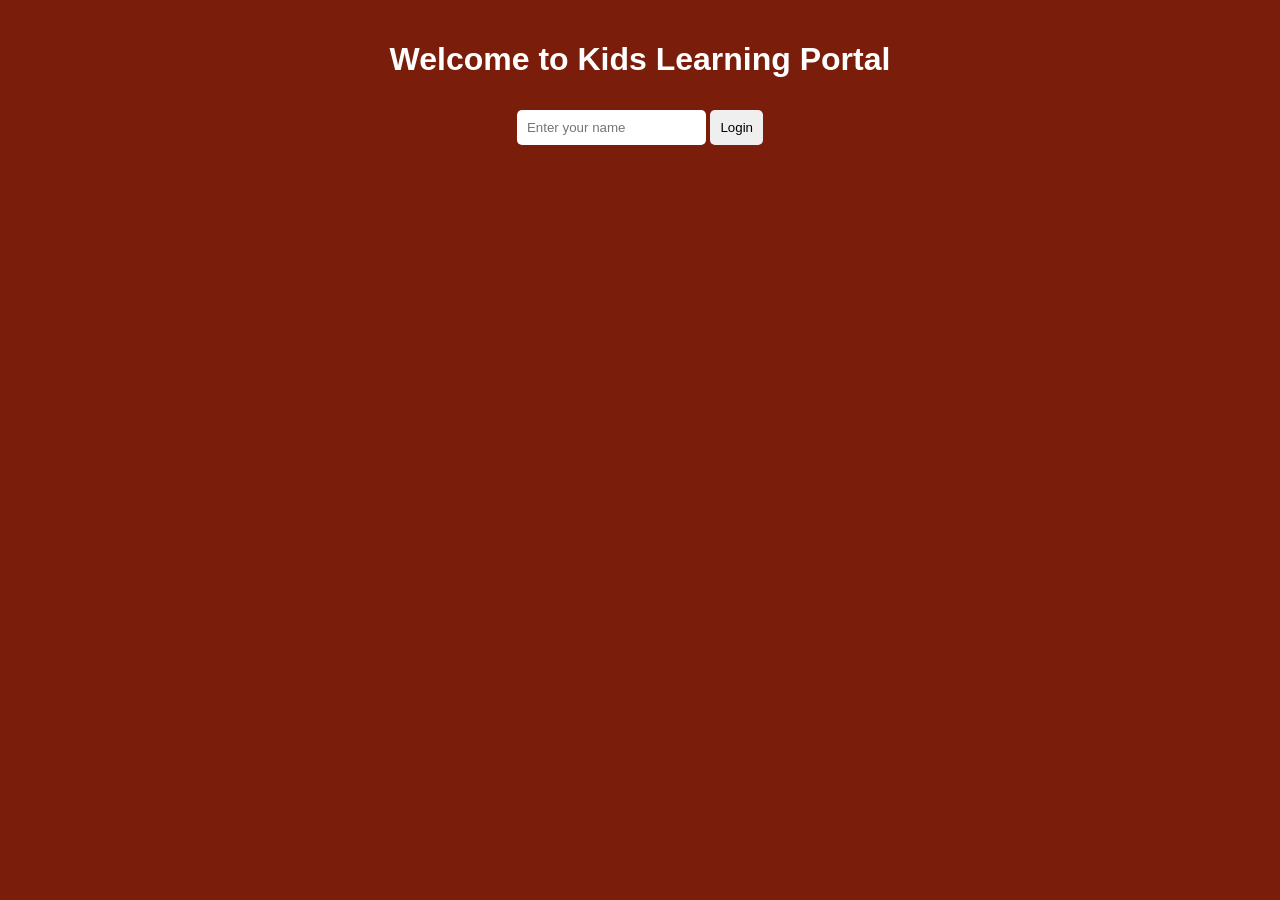
<file: index.html>
<!DOCTYPE html>
<!-- Standard HTML5 doctype declaration -->
<html lang="en">
<head>
    <!-- Define character encoding -->
    <meta charset="UTF-8">
    <!-- Ensure proper scaling on mobile devices -->
    <meta name="viewport" content="width=device-width, initial-scale=1.0">
    <!-- Page title shown on browser tab -->
    <title>Kids Learning Portal</title>
    <!-- Import 'Poppins' font for consistent, polished typography -->
    <link href="https://fonts.googleapis.com/css2?family=Poppins:wght@500&display=swap" rel="stylesheet">
    <!-- Link external stylesheet for layout, spacing, and visual consistency -->
    <link rel="stylesheet" href="style.css">
</head>
<body style="background-color: #7a1d0a"> <!-- Set a warm background color to engage young learners -->
       
<div class="header">
    <!-- Welcome to Learning Portal – Display a friendly, static heading at the top -->
    <h1>Welcome to Kids Learning Portal</h1>
    <!-- Create Your Profile – Form to collect the student’s name for their profile -->
    <form id="loginForm">
        <!-- Create Your Profile – Input field for student to enter their name -->
        <input type="text" id="name" placeholder="Enter your name">
        <!-- Create Your Profile – Submit button to save the name and proceed -->
        <button type="submit">Login</button>
    </form>
</div>

<!-- Login to Learn – External script handles form submission, saves data to localStorage, validates input, and redirects to dashboard -->
<script src="script.js"></script>
</body>
</html>
</file>
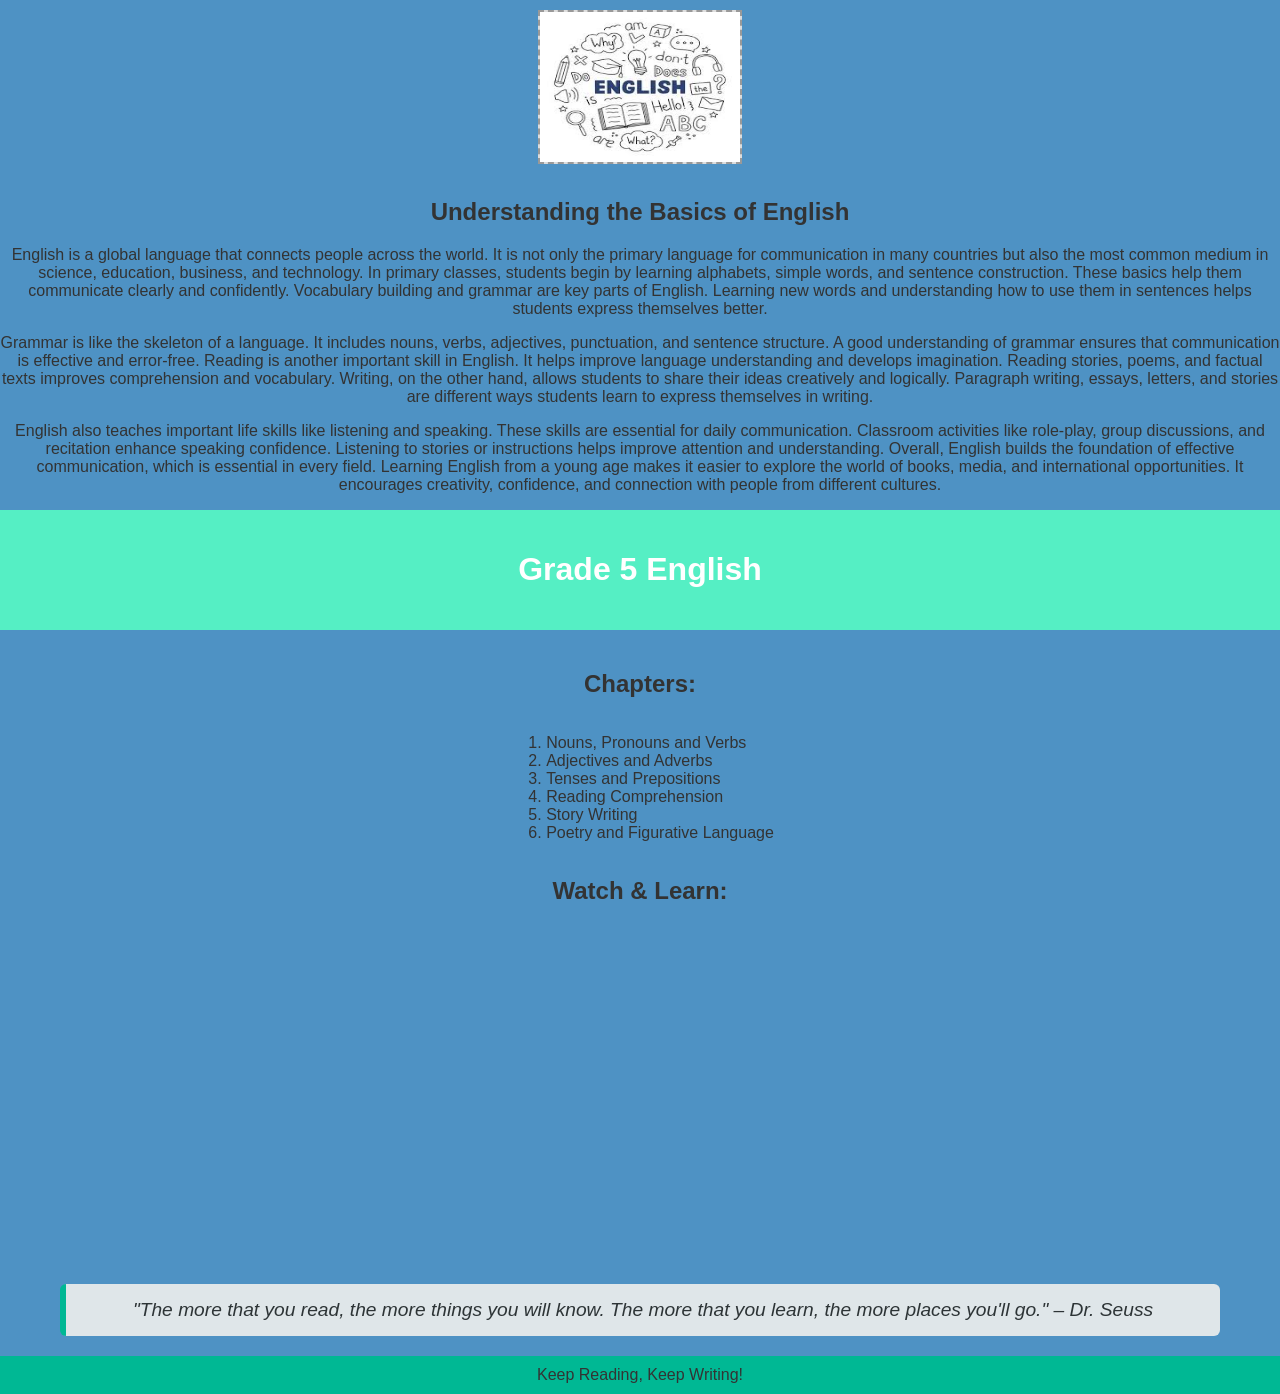
<file: english.html>
<!DOCTYPE html>
<!-- Standard HTML5 doctype declaration -->
<html lang="en">
<head>
  <!-- Define character encoding -->
  <meta charset="UTF-8">
  <!-- Title for the Grade 5 English subject page -->
  <title>Grade 5 English - Kids Learning Portal</title>
  <!-- Link to external stylesheet for consistent styling -->
  <link rel="stylesheet" href="style.css">
  <style>
    /* UI enhancement/Troubleshooting – Customize header background for this section */
    .header { background-color: #55efc4; }
    /* UI enhancement/Troubleshooting – Style footer area for visual consistency */
    footer { background-color: #00b894; padding: 10px; }

    blockquote {
      font-style: italic;
      font-size: 1.2em;
      color: #2d3436;
      background-color: #dfe6e9;
      padding: 15px 25px;
      border-left: 6px solid #00b894;
      margin: 20px 60px;
      border-radius: 6px;
    }
  </style>
</head>
<body>
  <!-- Centered featured image to enhance visual engagement (used here for English theme) -->
  <div style="text-align:center;">
    <img src="images/english1.jpg" class="img-placeholder" alt="English Learning Image">
  </div>
  
  <!-- Section heading introducing the basics of English -->
  <h2>Understanding the Basics of English</h2>
  <!-- Descriptive paragraphs explaining key concepts like vocabulary, grammar, reading, and writing -->
  <p>English is a global language that connects people across the world. It is not only the primary language for communication in many countries but also the most common medium in science, education, business, and technology. In primary classes, students begin by learning alphabets, simple words, and sentence construction. These basics help them communicate clearly and confidently. Vocabulary building and grammar are key parts of English. Learning new words and understanding how to use them in sentences helps students express themselves better.</p>
  <p>Grammar is like the skeleton of a language. It includes nouns, verbs, adjectives, punctuation, and sentence structure. A good understanding of grammar ensures that communication is effective and error-free. Reading is another important skill in English. It helps improve language understanding and develops imagination. Reading stories, poems, and factual texts improves comprehension and vocabulary. Writing, on the other hand, allows students to share their ideas creatively and logically. Paragraph writing, essays, letters, and stories are different ways students learn to express themselves in writing.</p>
  <p>English also teaches important life skills like listening and speaking. These skills are essential for daily communication. Classroom activities like role-play, group discussions, and recitation enhance speaking confidence. Listening to stories or instructions helps improve attention and understanding. Overall, English builds the foundation of effective communication, which is essential in every field. Learning English from a young age makes it easier to explore the world of books, media, and international opportunities. It encourages creativity, confidence, and connection with people from different cultures.</p>
  
  <!-- Section header for the subject title -->
  <div class="header">
    <h1>Grade 5 English</h1>
  </div>

  <div class="content">
    <!-- Introduce chapters using an ordered list -->
    <div style="text-align:center;">
      <h2>Chapters:</h2>
      <!-- Use <ol> and <li> to list key topics covered in this section -->
      <ol style="display: inline-block; text-align: left;">
        <li>Nouns, Pronouns and Verbs</li>
        <li>Adjectives and Adverbs</li>
        <li>Tenses and Prepositions</li>
        <li>Reading Comprehension</li>
        <li>Story Writing</li>
        <li>Poetry and Figurative Language</li>
      </ol>

      <!-- Embed a “Watch & Learn” video for multimedia learning -->
      <h2>Watch & Learn:</h2>
      <iframe width="560" height="315"
              src="https://www.youtube.com/embed/4dPbciiZSbo?si=6I3Pr2jS405lBcjP"
              title="YouTube video player"
              frameborder="0"
              allow="accelerometer; autoplay; clipboard-write; encrypted-media; gyroscope; picture-in-picture; web-share"
              referrerpolicy="strict-origin-when-cross-origin"
              allowfullscreen>
      </iframe>
    </div>
  </div>

  <blockquote>
    "The more that you read, the more things you will know.  
    The more that you learn, the more places you'll go." – Dr. Seuss
  </blockquote>

  <!-- Footer with motivational message styled for consistency -->
  <footer>Keep Reading, Keep Writing!</footer>
</body>
</html>
</file>
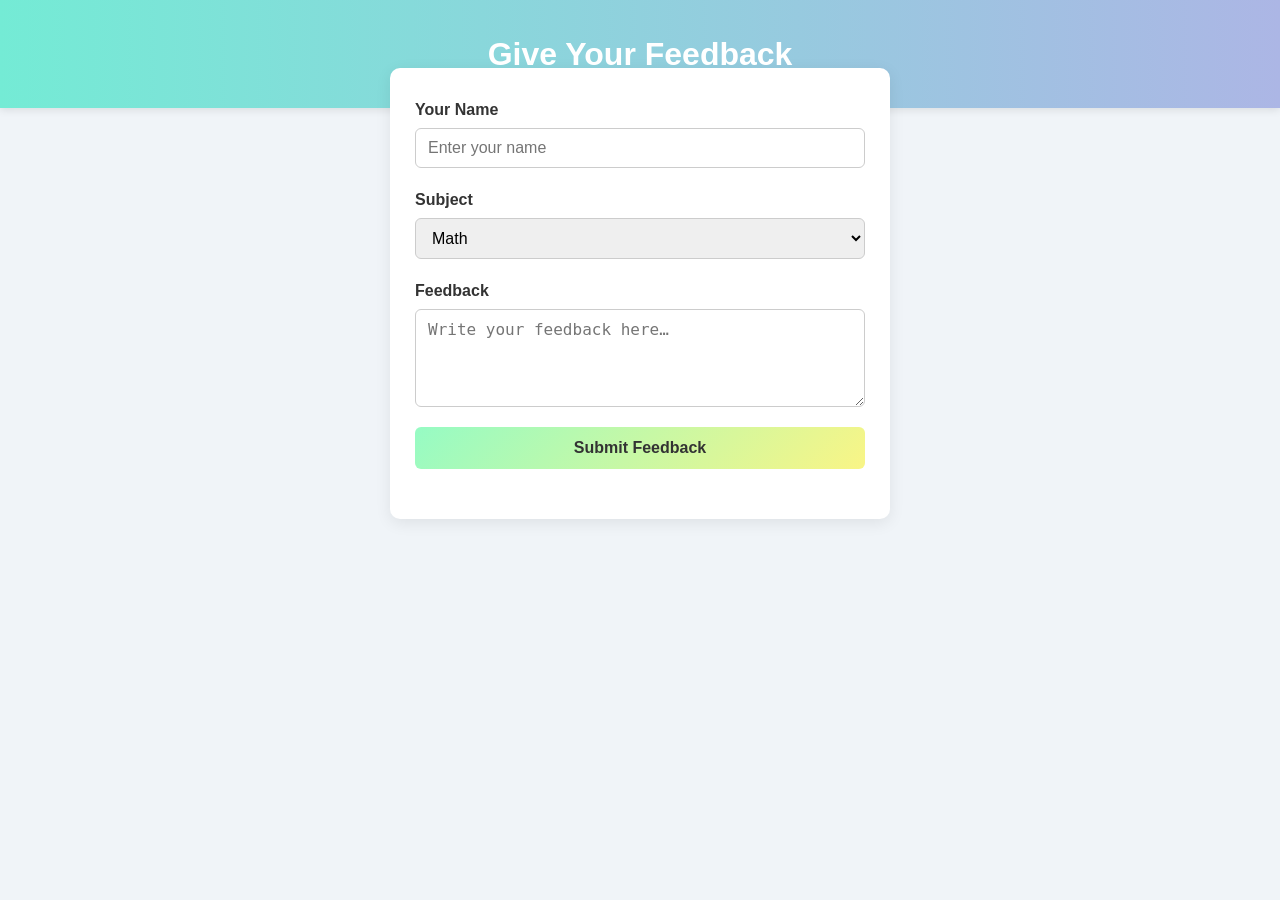
<file: feedback.html>
<!DOCTYPE html>
<!-- Standard HTML5 doctype -->
<html lang="en">
<head>
  <meta charset="UTF-8"><!-- Define character encoding -->
  <meta name="viewport" content="width=device-width, initial-scale=1"><!-- Ensure responsive scaling -->
  <!-- Page title -->
  <title>Feedback – Kids Learning Portal</title>
  <style>
    /* Base reset & font: consistent box model and remove default spacing */
    * { box-sizing: border-box; margin: 0; padding: 0; }
    /* Body styling: background, font, and line height for readability */
    body {
      font-family: 'Segoe UI', Tahoma, Geneva, Verdana, sans-serif;
      background: #f0f4f8;
      color: #333;
      line-height: 1.5;
    }

    /* Header styling: gradient background, padding, centered white text */
    .header {
      background: linear-gradient(to right, #74ebd5, #ACB6E5);
      padding: 30px 20px;
      text-align: center;
      color: white;
      box-shadow: 0 2px 8px rgba(0,0,0,0.1);
    }
    .header h1 { font-size: 2rem; font-weight: 600; } /* Header title size/weight */

    /* Feedback container: centered card with white background and shadow */
    .feedback-container {
      max-width: 500px;
      margin: -40px auto 40px;
      background: white;
      padding: 30px 25px;
      border-radius: 10px;
      box-shadow: 0 4px 16px rgba(0,0,0,0.08);
    }

    /* Form group: stack label and input vertically with spacing */
    .form-group {
      margin-bottom: 20px;
      display: flex;
      flex-direction: column;
    }
    .form-group label { font-weight: 600; margin-bottom: 6px; } /* Bold label */
    /* Input, select, textarea styling: padding, border, rounded corners */
    .form-group input,
    .form-group select,
    .form-group textarea {
      padding: 10px 12px;
      font-size: 1rem;
      border: 1px solid #ccc;
      border-radius: 6px;
      transition: border-color 0.2s, box-shadow 0.2s;
    }
    /* Focus state: highlight input fields */
    .form-group input:focus,
    .form-group select:focus,
    .form-group textarea:focus {
      border-color: #74ebd5;
      box-shadow: 0 0 6px rgba(116,235,213,0.5);
      outline: none;
    }

    /* Submit button: full-width gradient button with hover effect */
    .btn-submit {
      width: 100%;
      padding: 12px;
      font-size: 1rem;
      font-weight: 600;
      color: #333;
      background: linear-gradient(135deg, #96fbc4, #f9f586);
      border: none;
      border-radius: 6px;
      cursor: pointer;
      transition: background 0.2s, transform 0.2s;
    }
    .btn-submit:hover {
      background: linear-gradient(135deg, #f9f586, #96fbc4);
      transform: translateY(-2px);
    }

    /* Output message: styled confirmation text */
    .output {
      margin-top: 20px;
      font-size: 1.1rem;
      color: #205a55;
      text-align: center;
    }
  </style>
</head>
<body>

  <!-- Header section with page title -->
  <div class="header">
    <h1>Give Your Feedback</h1>
  </div>

  <!-- Feedback form container -->
  <div class="feedback-container">
    <!-- Form to collect name, subject, and message -->
    <form id="feedbackForm">
      <div class="form-group">
        <label for="fname">Your Name</label><!-- Label for name input -->
        <input type="text" id="fname" placeholder="Enter your name" required><!-- Name input -->
      </div>
      <div class="form-group">
        <label for="fsubject">Subject</label><!-- Label for subject dropdown -->
        <select id="fsubject"><!-- Dropdown to choose feedback subject -->
          <option>Math</option>
          <option>English</option>
          <option>Science</option>
        </select>
      </div>
      <div class="form-group">
        <label for="fmessage">Feedback</label><!-- Label for feedback textarea -->
        <textarea id="fmessage" rows="4" placeholder="Write your feedback here…" required></textarea><!-- Feedback textarea -->
      </div>
      <button type="submit" class="btn-submit">Submit Feedback</button><!-- Submit button -->
    </form>
    <p id="foutput" class="output"></p><!-- Placeholder for confirmation message -->
  </div>

  <script>
    // Handle form submission without reloading the page
    document.getElementById('feedbackForm').onsubmit = function(e) {
      e.preventDefault(); // Prevent default form submission
      // Read and trim the student's name
      const name = document.getElementById('fname').value.trim();
      // Read the selected feedback subject
      const subject = document.getElementById('fsubject').value;
      // Display a thank-you message in the output paragraph
      document.getElementById('foutput').innerText =
        `👍 Thanks, ${name}! Your feedback on ${subject} has been received.`;
      this.reset(); // Clear the form fields
    };
  </script>

</body>
</html>
</file>
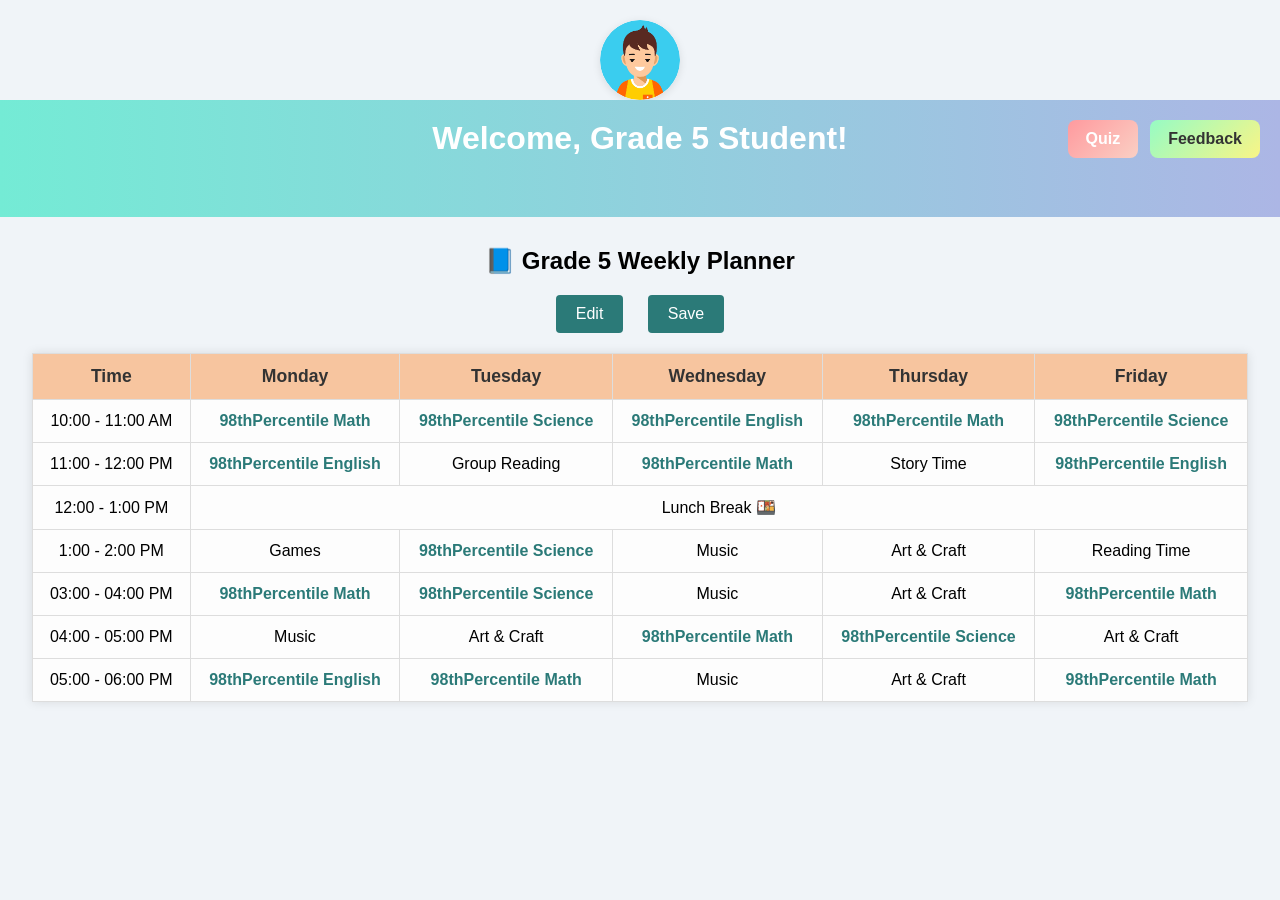
<file: home.html>
<!DOCTYPE html>
<html lang="en">
<head>
  <meta charset="UTF-8">
  <title>Dashboard - Kids Learning Portal</title>
  <style>
    /* Ensure consistent CSS styling for layout, fonts, spacing, and visual polish */
    body {
      font-family: 'Segoe UI', Tahoma, Geneva, Verdana, sans-serif;
      margin: 0;
      padding: 0;
      background: #f0f4f8;
    }
    .header {
      background: linear-gradient(to right, #74ebd5, #ACB6E5);
      padding: 20px 20px 60px 20px;
      position: relative;
      text-align: center;
      color: #fff;
    }
    .header h1 {
      margin: 0;
      font-size: 2em;
      font-weight: 600;
    }
    .cards {
      position: absolute;
      top: 20px;
      right: 20px;
      display: flex;
      gap: 12px;
    }
    .card {
      padding: 10px 18px;
      border-radius: 8px;
      font-size: 1rem;
      font-weight: 600;
      text-decoration: none;
      transition: transform 0.2s, box-shadow 0.2s;
    }
    .card:hover {
      transform: translateY(-2px);
      box-shadow: 0 4px 12px rgba(0,0,0,0.15);
    }
    .quiz {
      background: linear-gradient(135deg, #ff9a9e, #fad0c4);
      color: #fff;
    }
    .feedback {
      background: linear-gradient(135deg, #96fbc4, #f9f586);
      color: #333;
    }
    .img-placeholder {
      width: 80px;
      height: auto;
      border-radius: 50%;
      margin-top: 20px;
      box-shadow: 0 2px 8px rgba(0,0,0,0.1);
      display: block;
      margin-left: auto;
      margin-right: auto;
    }
    .timetable-container {
      width: 95%;
      margin: 30px auto;
      text-align: center;
    }
    .timetable-table {
      width: 100%;
      border-collapse: collapse;
      box-shadow: 0 0 10px rgba(0,0,0,0.1);
      background: #fff;
    }
    .timetable-table th,
    .timetable-table td {
      border: 1px solid #ddd;
      padding: 12px;
      vertical-align: middle;
    }
    .timetable-table th {
      background-color: #f7c59f;
      color: #333;
      font-size: 1.1rem;
    }
    .timetable-table td {
      font-size: 1rem;
      background-color: #fdfdfd;
    }
    .timetable-table a {
      text-decoration: none;
      font-weight: bold;
      color: #2b7a78;
    }
    .button-container {
      margin: 20px;
    }
    button {
      padding: 10px 20px;
      margin: 0 10px;
      font-size: 1rem;
      cursor: pointer;
      border: none;
      border-radius: 4px;
      background: #2b7a78;
      color: #fff;
      transition: background 0.2s;
    }
    button:hover {
      background: #205a55;
    }
    select {
      width: 100%;
      padding: 6px;
      font-size: 1rem;
      border: 1px solid #333;
      background: #fff;
      border-radius: 4px;
    }
  </style>
</head>
<body>
  <img src="images/avatar.jpg" alt="Avatar" class="img-placeholder">

  <div class="header">
    <!-- Build a dashboard-style homepage using <div> containers and flexbox for layout -->
    <!-- Heading will be personalized based on stored student data -->
    <h1 id="welcome">Welcome, Grade 5 Student!</h1>
    <div class="cards">
      <!-- Provide a link to the static quiz page using <a> and styled cards -->
      <a href="quiz.html" class="card quiz">Quiz</a>
      <!-- Provide a link to the feedback form page using <a> and styled cards -->
      <a href="feedback.html" class="card feedback">Feedback</a>
    </div> 
  </div>

  <!-- Script to fetch and display the student’s name from localStorage -->
  <script>
    (function() {
      // The key under which the profile form saved the student’s name
      const nameKey = 'studentName';
      // Retrieve the student’s name from localStorage
      const studentName = localStorage.getItem(nameKey);
      // If a name exists, update the welcome heading dynamically
      if (studentName) {
        const welcomeEl = document.getElementById('welcome');
        welcomeEl.textContent = `Welcome, ${studentName}!`;
      }
    })();
  </script>


  <!-- Weekly planner table using HTML <table>, styled and made interactive -->
  <div class="timetable-container">
    <h2>📘 Grade 5 Weekly Planner</h2>
    <div class="button-container">
      <!-- Buttons to enable editing and save changes in the planner -->
      <button onclick="enableEdit()">Edit</button>
      <button onclick="saveChanges()">Save</button>
    </div>
    <table class="timetable-table" id="timetable">
      <thead>
        <tr>
          <th>Time</th>
          <th>Monday</th>
          <th>Tuesday</th>
          <th>Wednesday</th>
          <th>Thursday</th>
          <th>Friday</th>
        </tr>
      </thead>
      <tbody>
        <tr>
          <td>10:00 - 11:00 AM</td>
          <td><a href="math.html">98thPercentile Math</a></td>
          <td><a href="science.html">98thPercentile Science</a></td>
          <td><a href="english.html">98thPercentile English</a></td>
          <td><a href="math.html">98thPercentile Math</a></td>
          <td><a href="science.html">98thPercentile Science</a></td>
        </tr>
        <tr>
          <td>11:00 - 12:00 PM</td>
          <td><a href="english.html">98thPercentile English</a></td>
          <td>Group Reading</td>
          <td><a href="math.html">98thPercentile Math</a></td>
          <td>Story Time</td>
          <td><a href="english.html">98thPercentile English</a></td>
        </tr>
        <tr>
          <td>12:00 - 1:00 PM</td>
          <td colspan="5">Lunch Break 🍱</td>
        </tr>
        <tr>
          <td>1:00 - 2:00 PM</td>
          <td>Games</td>
          <td><a href="science.html">98thPercentile Science</a></td>
          <td>Music</td>
          <td>Art & Craft</td>
          <td>Reading Time</td>
        </tr>
        <tr>
          <td>03:00 - 04:00 PM</td>
          <td><a href="math.html">98thPercentile Math</a></td>
          <td><a href="science.html">98thPercentile Science</a></td>
          <td>Music</td>
          <td>Art & Craft</td>
          <td><a href="math.html">98thPercentile Math</a></td>
        </tr>
        <tr>
          <td>04:00 - 05:00 PM</td>
          <td>Music</td>
          <td>Art & Craft</td>
          <td><a href="math.html">98thPercentile Math</a></td>
          <td><a href="science.html">98thPercentile Science</a></td>
          <td>Art & Craft</td>
        </tr>
        <tr>
          <td>05:00 - 06:00 PM</td>
          <td><a href="english.html">98thPercentile English</a></td>
          <td><a href="math.html">98thPercentile Math</a></td>
          <td>Music</td>
          <td>Art & Craft</td>
          <td><a href="math.html">98thPercentile Math</a></td>
        </tr>
      </tbody>
    </table>
  </div>

  <script>
    // UI enhancement/Troubleshooting – Define subjects list for dynamic planner edits
    const subjects = [
      { name: "98thPercentile Math", link: "math.html" },
      { name: "98thPercentile Science", link: "science.html" },
      { name: "98thPercentile English", link: "english.html" },
      { name: "Games", link: "" },
      { name: "Music", link: "" },
      { name: "Art & Craft", link: "" },
      { name: "Reading Time", link: "" },
      { name: "Leisure", link: "" }
    ];

    // UI enhancement/Troubleshooting – Enable editing of each cell by replacing text with a <select>
    function enableEdit() {
      const table = document.getElementById('timetable');
      for (let r = 1; r < table.rows.length; r++) {
        const row = table.rows[r];
        for (let c = 1; c < row.cells.length; c++) {
          const cell = row.cells[c];
          if (cell.colSpan > 1) continue;
          const text = cell.innerText.trim();
          const select = document.createElement('select');
          subjects.forEach(sub => {
            const opt = document.createElement('option');
            opt.value = sub.name;
            opt.textContent = sub.name;
            if (sub.name === text) opt.selected = true;
            select.appendChild(opt);
          });
          cell.innerHTML = '';
          cell.appendChild(select);
        }
      }
    }

    // UI enhancement/Troubleshooting – Save changes by converting <select> back to text or link
    function saveChanges() {
      const table = document.getElementById('timetable');
      for (let r = 1; r < table.rows.length; r++) {
        const row = table.rows[r];
        for (let c = 1; c < row.cells.length; c++) {
          const cell = row.cells[c];
          if (cell.colSpan > 1) continue;
          const select = cell.querySelector('select');
          if (select) {
            const val = select.value;
            const subj = subjects.find(s => s.name === val);
            cell.innerHTML = subj.link
              ? `<a href="${subj.link}">${subj.name}</a>`
              : subj.name;
          }
        }
      }
    }
  </script>
</body>
</html>
</file>
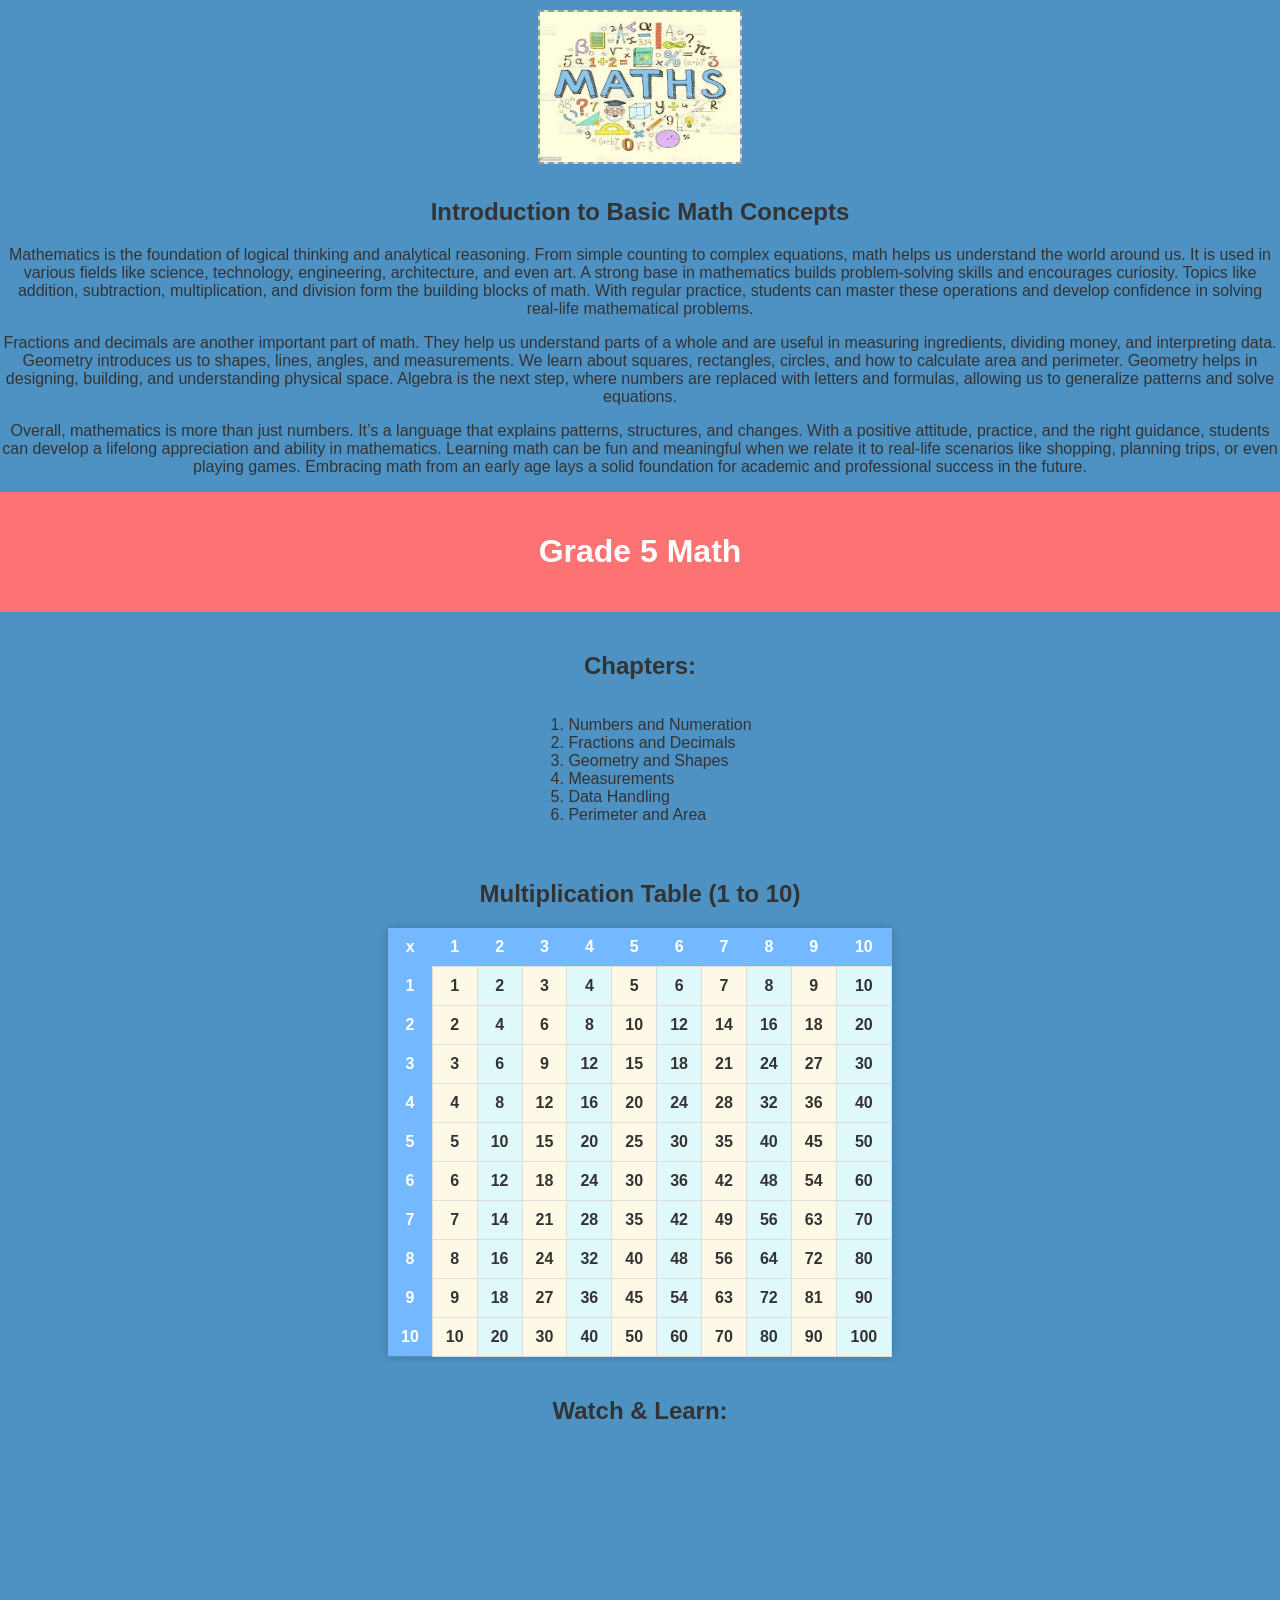
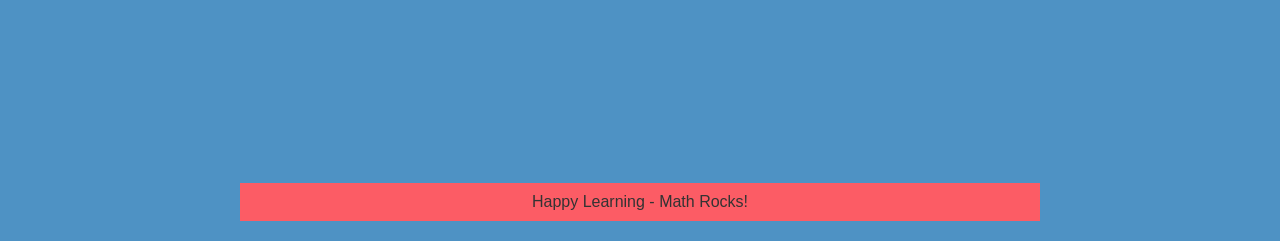
<file: math.html>
<!DOCTYPE html>
<!-- Standard HTML5 doctype declaration -->
<html lang="en">
<head>
  <meta charset="UTF-8"><!-- Define character encoding -->
  <!-- Title for the Grade 5 Math subject page -->
  <title>Grade 5 Math - Kids Learning Portal</title>
  <!-- UI enhancement/Troubleshooting – Link external stylesheet for consistent layout and styling -->
  <link rel="stylesheet" href="style.css">
  <style>
    /* UI enhancement/Troubleshooting – Customize header background for Math section */
    .header { background-color: #fd7272; }
    /* UI enhancement/Troubleshooting – Style footer area with matching color and padding */
    footer { background-color: #fc5c65; padding: 10px; }

    /* Multiplication Table Styling */
    .multiplication-section {
      margin: 40px auto;
      text-align: center;
      width: 90%;
    }

    table {
      margin: 20px auto;
      border-collapse: collapse;
      width: 70%;
      font-family: Arial, sans-serif;
      box-shadow: 0 0 10px rgba(0,0,0,0.2);
    }

    th {
      background-color: #74b9ff;
      color: white;
      padding: 10px;
    }

    td {
      border: 1px solid #ddd;
      padding: 10px;
      text-align: center;
      background-color: #fef9e7;
      font-weight: bold;
    }

    td:nth-child(odd) {
      background-color: #dff9fb;
    }

    td:hover {
      background-color: #fab1a0;
      cursor: pointer;
    }
  </style>
</head>
<body>
  <!-- Centered featured image for visual engagement (used here for Math theme) -->
  <div style="text-align:center;">
    <img src="images/math1.jpg" class="img-placeholder" alt="Math Learning Image">
  </div>
  
  <!-- Section heading introducing basic math concepts -->
  <h2>Introduction to Basic Math Concepts</h2>
  <!-- Paragraphs explaining importance of math and core topics -->
  <p>Mathematics is the foundation of logical thinking and analytical reasoning. From simple counting to complex equations, math helps us understand the world around us. It is used in various fields like science, technology, engineering, architecture, and even art. A strong base in mathematics builds problem-solving skills and encourages curiosity. Topics like addition, subtraction, multiplication, and division form the building blocks of math. With regular practice, students can master these operations and develop confidence in solving real-life mathematical problems.</p>
  <p>Fractions and decimals are another important part of math. They help us understand parts of a whole and are useful in measuring ingredients, dividing money, and interpreting data. Geometry introduces us to shapes, lines, angles, and measurements. We learn about squares, rectangles, circles, and how to calculate area and perimeter. Geometry helps in designing, building, and understanding physical space. Algebra is the next step, where numbers are replaced with letters and formulas, allowing us to generalize patterns and solve equations.</p>
  <p>Overall, mathematics is more than just numbers. It’s a language that explains patterns, structures, and changes. With a positive attitude, practice, and the right guidance, students can develop a lifelong appreciation and ability in mathematics. Learning math can be fun and meaningful when we relate it to real-life scenarios like shopping, planning trips, or even playing games. Embracing math from an early age lays a solid foundation for academic and professional success in the future.</p>
  
  <!-- Section title for the subject page -->
  <div class="header">
    <h1>Grade 5 Math</h1>
  </div>
  
  <div class="content">
    <div style="text-align:center;">
      <!-- List chapters using <ol> and <li> for structured content navigation -->
      <h2>Chapters:</h2>
      <ol style="display: inline-block; text-align: left;">
        <li>Numbers and Numeration</li>
        <li>Fractions and Decimals</li>
        <li>Geometry and Shapes</li>
        <li>Measurements</li>
        <li>Data Handling</li>
        <li>Perimeter and Area</li>
      </ol>
      </div>

  <!-- Multiplication Table Section -->
  <div class="multiplication-section">
    <h2>Multiplication Table (1 to 10)</h2>
    <table>
      <tr>
        <th>x</th>
        <th>1</th>
        <th>2</th>
        <th>3</th>
        <th>4</th>
        <th>5</th>
        <th>6</th>
        <th>7</th>
        <th>8</th>
        <th>9</th>
        <th>10</th>
      </tr>
      <!-- Generate multiplication rows -->
      <!-- Row for 1 -->
      <tr>
        <th>1</th>
        <td>1</td><td>2</td><td>3</td><td>4</td><td>5</td><td>6</td><td>7</td><td>8</td><td>9</td><td>10</td>
      </tr>
      <!-- Row for 2 -->
      <tr>
        <th>2</th>
        <td>2</td><td>4</td><td>6</td><td>8</td><td>10</td><td>12</td><td>14</td><td>16</td><td>18</td><td>20</td>
      </tr>
      <!-- Row for 3 -->
      <tr>
        <th>3</th>
        <td>3</td><td>6</td><td>9</td><td>12</td><td>15</td><td>18</td><td>21</td><td>24</td><td>27</td><td>30</td>
      </tr>
      <!-- Row for 4 -->
      <tr>
        <th>4</th>
        <td>4</td><td>8</td><td>12</td><td>16</td><td>20</td><td>24</td><td>28</td><td>32</td><td>36</td><td>40</td>
      </tr>
      <!-- Row for 5 -->
      <tr>
        <th>5</th>
        <td>5</td><td>10</td><td>15</td><td>20</td><td>25</td><td>30</td><td>35</td><td>40</td><td>45</td><td>50</td>
      </tr>
      <!-- Row for 6 -->
      <tr>
        <th>6</th>
        <td>6</td><td>12</td><td>18</td><td>24</td><td>30</td><td>36</td><td>42</td><td>48</td><td>54</td><td>60</td>
      </tr>
      <!-- Row for 7 -->
      <tr>
        <th>7</th>
        <td>7</td><td>14</td><td>21</td><td>28</td><td>35</td><td>42</td><td>49</td><td>56</td><td>63</td><td>70</td>
      </tr>
      <!-- Row for 8 -->
      <tr>
        <th>8</th>
        <td>8</td><td>16</td><td>24</td><td>32</td><td>40</td><td>48</td><td>56</td><td>64</td><td>72</td><td>80</td>
      </tr>
      <!-- Row for 9 -->
      <tr>
        <th>9</th>
        <td>9</td><td>18</td><td>27</td><td>36</td><td>45</td><td>54</td><td>63</td><td>72</td><td>81</td><td>90</td>
      </tr>
      <!-- Row for 10 -->
      <tr>
        <th>10</th>
        <td>10</td><td>20</td><td>30</td><td>40</td><td>50</td><td>60</td><td>70</td><td>80</td><td>90</td><td>100</td>
      </tr>
    </table>
  </div>

  <!-- Video Section -->
  <div class="video-section" style="text-align:center;">
      <!-- Embed “Watch & Learn” video for multimedia instruction -->
      <h2>Watch & Learn:</h2>
      <iframe width="560" height="315"
              src="https://www.youtube.com/embed/piIcRV2dx7E?si=s3A7d8-HBzWcytEZ"
              title="YouTube video player"
              frameborder="0"
              allow="accelerometer; autoplay; clipboard-write; encrypted-media; gyroscope; picture-in-picture; web-share"
              referrerpolicy="strict-origin-when-cross-origin"
              allowfullscreen>
      </iframe>
  </div>
  
  <!-- Footer with motivational message styled for consistency -->
  <footer>Happy Learning - Math Rocks!</footer>
</body>
</html>
</file>
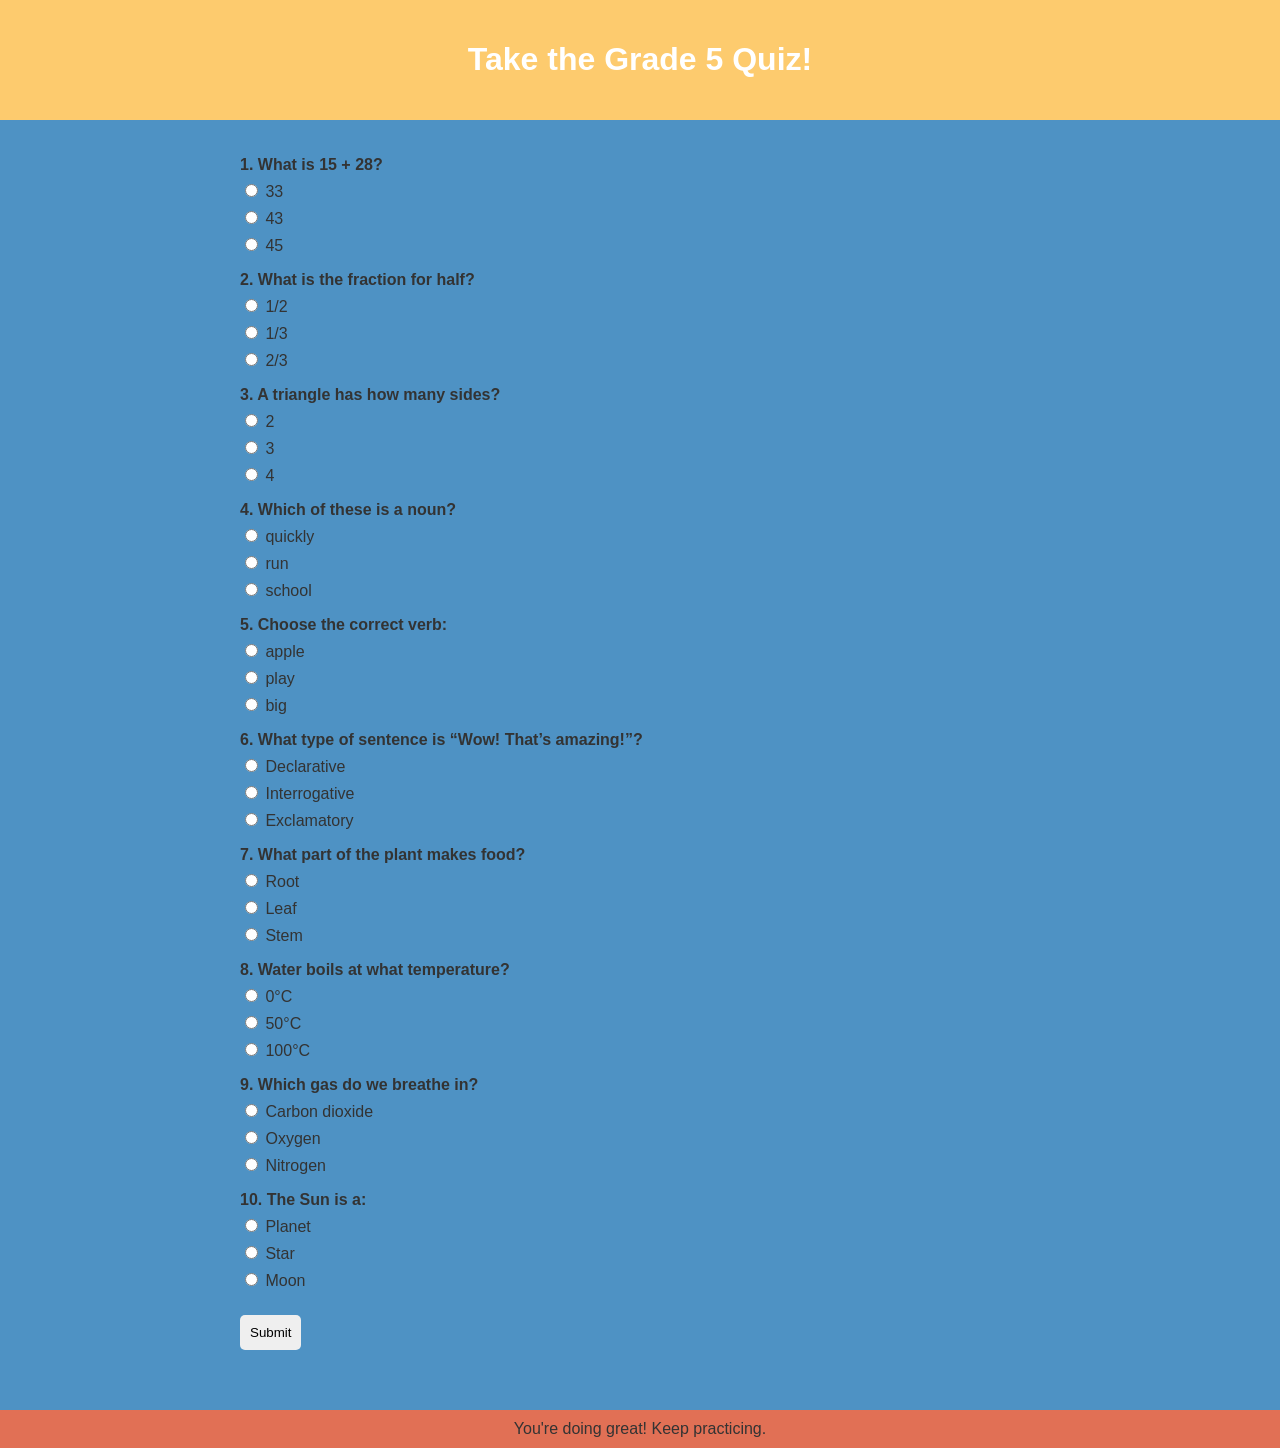
<file: quiz.html>
<!DOCTYPE html>
<!-- Standard HTML5 doctype declaration -->
<html lang="en">
<head>
  <!-- Define character encoding -->
  <meta charset="UTF-8">
  <!-- Title for the Grade 5 quiz page -->
  <title>Quiz - Kids Learning Portal</title>
  <!-- Link to external stylesheet for global styles -->
  <link rel="stylesheet" href="style.css">
  <style>
    /* UI enhancement/Troubleshooting – Style header and footer colors, layout for quiz content */
    .header { background-color: #fdcb6e; }
    footer { background-color: #e17055; padding: 10px; }
    .content { text-align: left; padding: 20px; max-width: 800px; margin: auto; }
    form p { margin-bottom: 15px; }
  </style>
</head>
<body>

  <!-- Header section with quiz heading -->
  <div class="header">
    <h1>Take the Grade 5 Quiz!</h1>
  </div>

  <!-- Container for the quiz form -->
  <div class="content">
    <form id="quizForm">
      <!-- Question 1: Simple addition -->
      <p><strong>1. What is 15 + 28?</strong><br>
        <input type="radio" name="q1" value="a"> 33<br>
        <input type="radio" name="q1" value="b"> 43<br>
        <input type="radio" name="q1" value="c"> 45<br>
      </p>

      <!-- Question 2: Understanding fractions -->
      <p><strong>2. What is the fraction for half?</strong><br>
        <input type="radio" name="q2" value="a"> 1/2<br>
        <input type="radio" name="q2" value="b"> 1/3<br>
        <input type="radio" name="q2" value="c"> 2/3<br>
      </p>

      <!-- Question 3: Basic geometry -->
      <p><strong>3. A triangle has how many sides?</strong><br>
        <input type="radio" name="q3" value="a"> 2<br>
        <input type="radio" name="q3" value="b"> 3<br>
        <input type="radio" name="q3" value="c"> 4<br>
      </p>

      <!-- Question 4: Grammar – identify a noun -->
      <p><strong>4. Which of these is a noun?</strong><br>
        <input type="radio" name="q4" value="a"> quickly<br>
        <input type="radio" name="q4" value="b"> run<br>
        <input type="radio" name="q4" value="c"> school<br>
      </p>

      <!-- Question 5: Grammar – identify a verb -->
      <p><strong>5. Choose the correct verb:</strong><br>
        <input type="radio" name="q5" value="a"> apple<br>
        <input type="radio" name="q5" value="b"> play<br>
        <input type="radio" name="q5" value="c"> big<br>
      </p>

      <!-- Question 6: Sentence types -->
      <p><strong>6. What type of sentence is “Wow! That’s amazing!”?</strong><br>
        <input type="radio" name="q6" value="a"> Declarative<br>
        <input type="radio" name="q6" value="b"> Interrogative<br>
        <input type="radio" name="q6" value="c"> Exclamatory<br>
      </p>

      <!-- Question 7: Science – plant anatomy -->
      <p><strong>7. What part of the plant makes food?</strong><br>
        <input type="radio" name="q7" value="a"> Root<br>
        <input type="radio" name="q7" value="b"> Leaf<br>
        <input type="radio" name="q7" value="c"> Stem<br>
      </p>

      <!-- Question 8: Science – boiling point of water -->
      <p><strong>8. Water boils at what temperature?</strong><br>
        <input type="radio" name="q8" value="a"> 0°C<br>
        <input type="radio" name="q8" value="b"> 50°C<br>
        <input type="radio" name="q8" value="c"> 100°C<br>
      </p>

      <!-- Question 9: Science – respiration gas -->
      <p><strong>9. Which gas do we breathe in?</strong><br>
        <input type="radio" name="q9" value="a"> Carbon dioxide<br>
        <input type="radio" name="q9" value="b"> Oxygen<br>
        <input type="radio" name="q9" value="c"> Nitrogen<br>
      </p>

      <!-- Question 10: Science – astronomy -->
      <p><strong>10. The Sun is a:</strong><br>
        <input type="radio" name="q10" value="a"> Planet<br>
        <input type="radio" name="q10" value="b"> Star<br>
        <input type="radio" name="q10" value="c"> Moon<br>
      </p>

      <!-- Submit button for the quiz form -->
      <button type="submit">Submit</button>
    </form>

    <!-- Placeholder to display the quiz result -->
    <p id="result" style="font-weight: bold; margin-top: 20px;"></p>
  </div>

  <!-- Motivational footer message -->
  <footer>You're doing great! Keep practicing.</footer>

  <!-- Script to calculate and display the quiz score -->
  <script>
    document.getElementById('quizForm').onsubmit = function(e) {
      e.preventDefault(); // Prevent page reload on submit
      let score = 0;
      // Correct answers key
      const answers = {
        q1: 'b',
        q2: 'a',
        q3: 'b',
        q4: 'c',
        q5: 'b',
        q6: 'c',
        q7: 'b',
        q8: 'c',
        q9: 'b',
        q10: 'b'
      };
      // Iterate through each question to tally the score
      for (let i = 1; i <= 10; i++) {
        const q = document.querySelector('input[name="q'+i+'"]:checked');
        if (q && q.value === answers['q'+i]) score++;
      }
      // Display the result message
      document.getElementById('result').innerText = `You scored ${score} out of 10!`;
    };
  </script>
</body>
</html>
</file>
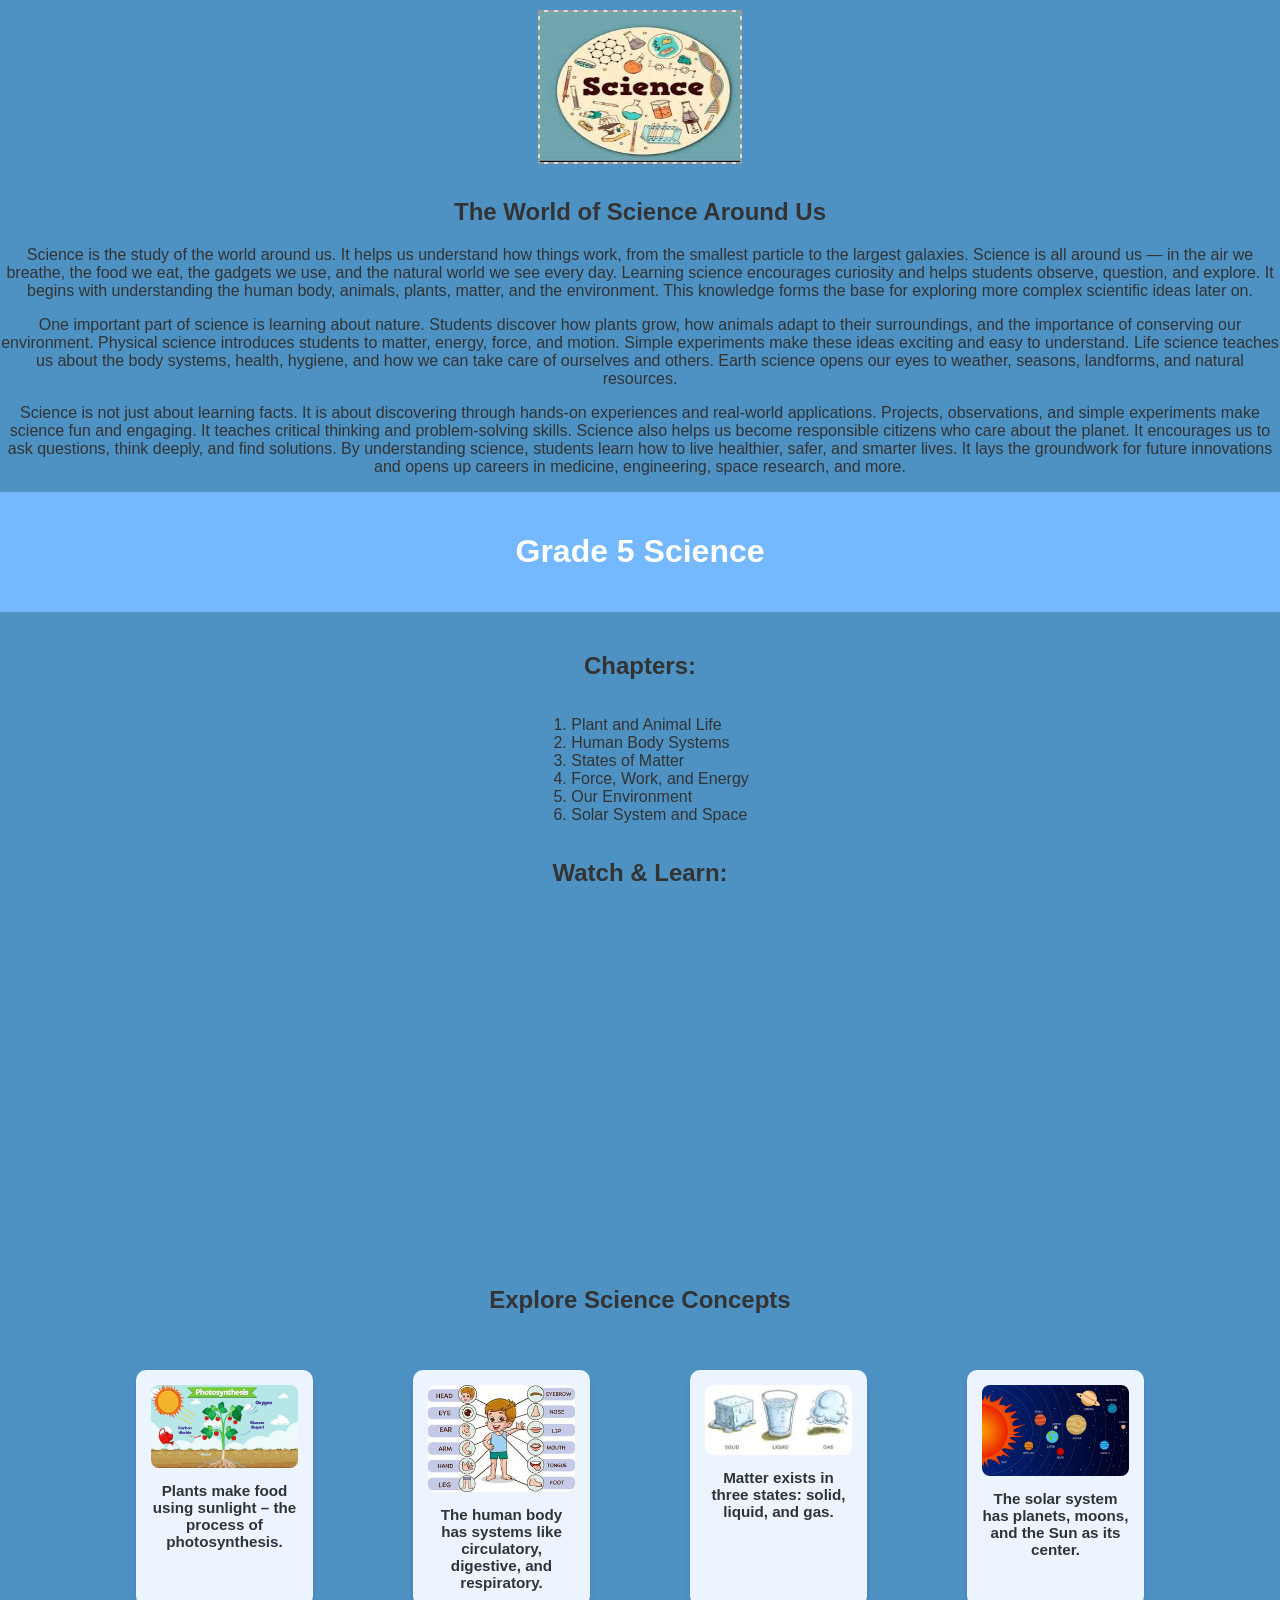
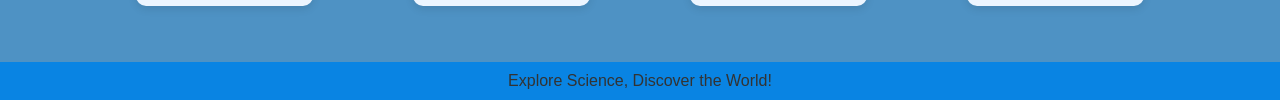
<file: science.html>
<!DOCTYPE html>
<!-- Standard HTML5 doctype declaration -->
<html lang="en">
<head>
  <!-- Define character encoding -->
  <meta charset="UTF-8">
  <!-- Title for the Grade 5 Science subject page -->
  <title>Grade 5 Science - Kids Learning Portal</title>
  <!-- Link to external stylesheet for consistent styling -->
  <link rel="stylesheet" href="style.css">
  <style>
    /* UI enhancement/Troubleshooting – Customize header background for Science section */
    .header { background-color: #74b9ff; }
    /* UI enhancement/Troubleshooting – Style footer with complementary color and padding */
    footer { background-color: #0984e3; padding: 10px; }

    /* --- figcaption section --- */
    .science-grid {
      display: grid;
      grid-template-columns: repeat(auto-fit, minmax(220px, 1fr));
      gap: 20px;
      margin: 40px auto;
      width: 85%;
    }

    .science-card {
      background-color: #ecf5ff;
      border-radius: 10px;
      padding: 15px;
      text-align: center;
      box-shadow: 0 3px 8px rgba(0,0,0,0.1);
      transition: transform 0.2s ease;
    }

    .science-card:hover {
      transform: translateY(-5px);
    }

    .science-card img {
      width: 100%;
      max-height: 150px;
      object-fit: cover;
      border-radius: 8px;
    }

    .science-card figcaption {
      margin-top: 10px;
      font-size: 0.95em;
      color: #2d3436;
      font-weight: 600;
    }

    .science-card h3 {
      margin: 10px 0 5px;
      color: #0984e3;
    }
  </style>
</head>
<body>
  <!-- Centered featured image to engage students visually -->
  <div style="text-align:center;">
    <img src="images/science1.jpg" class="img-placeholder" alt="Science Learning Image">
  </div>
  
  <!-- Section heading introducing the science overview -->
  <h2>The World of Science Around Us</h2>
  
  <!-- Paragraph explaining the scope and importance of science -->
  <p>Science is the study of the world around us. It helps us understand how things work, from the smallest particle to the largest galaxies. Science is all around us — in the air we breathe, the food we eat, the gadgets we use, and the natural world we see every day. Learning science encourages curiosity and helps students observe, question, and explore. It begins with understanding the human body, animals, plants, matter, and the environment. This knowledge forms the base for exploring more complex scientific ideas later on.</p>
  
  <!-- Paragraph covering key branches: nature, physical science, life science, earth science -->
  <p>One important part of science is learning about nature. Students discover how plants grow, how animals adapt to their surroundings, and the importance of conserving our environment. Physical science introduces students to matter, energy, force, and motion. Simple experiments make these ideas exciting and easy to understand. Life science teaches us about the body systems, health, hygiene, and how we can take care of ourselves and others. Earth science opens our eyes to weather, seasons, landforms, and natural resources.</p>
  
  <!-- Paragraph emphasizing hands-on learning, critical thinking, and real-world applications -->
  <p>Science is not just about learning facts. It is about discovering through hands-on experiences and real-world applications. Projects, observations, and simple experiments make science fun and engaging. It teaches critical thinking and problem-solving skills. Science also helps us become responsible citizens who care about the planet. It encourages us to ask questions, think deeply, and find solutions. By understanding science, students learn how to live healthier, safer, and smarter lives. It lays the groundwork for future innovations and opens up careers in medicine, engineering, space research, and more.</p>
  
  <!-- Section title for the Science page -->
  <div class="header">
    <h1>Grade 5 Science</h1>
  </div>
  
  <div class="content">
    <div style="text-align:center;">
      <!-- List of chapters covered in the Science section -->
      <h2>Chapters:</h2>
      <ol style="display: inline-block; text-align: left;">
        <li>Plant and Animal Life</li>
        <li>Human Body Systems</li>
        <li>States of Matter</li>
        <li>Force, Work, and Energy</li>
        <li>Our Environment</li>
        <li>Solar System and Space</li>
      </ol>
      
      <!-- Embed a “Watch & Learn” video for multimedia learning -->
      <h2>Watch & Learn:</h2>
      <iframe width="560" height="315"
              src="https://www.youtube.com/embed/-h5qOLU6jWI?si=pqbZtPIgZ3hms1no"
              title="YouTube video player"
              frameborder="0"
              allow="accelerometer; autoplay; clipboard-write; encrypted-media; gyroscope; picture-in-picture; web-share"
              referrerpolicy="strict-origin-when-cross-origin"
              allowfullscreen>
      </iframe>
    </div>
  </div>
  
  <!-- Science Concept Grid -->
  <section>
    <h2 style="text-align:center; margin-top: 40px;">Explore Science Concepts</h2>
    <div class="science-grid">
      <figure class="science-card">
        <img src="images/plant_life.jpg" alt="Plant Life">
        <figcaption>Plants make food using sunlight – the process of photosynthesis.</figcaption>
      </figure>
      
      <figure class="science-card">
        <img src="images/human-body.jpg" alt="Human Body">
        <figcaption>The human body has systems like circulatory, digestive, and respiratory.</figcaption>
      </figure>
      
      <figure class="science-card">
        <img src="images/forms_of_matter.jpg" alt="States of Matter">
        <figcaption>Matter exists in three states: solid, liquid, and gas.</figcaption>
      </figure>
      
      <figure class="science-card">
        <img src="images/solar-system.png" alt="Solar System">
        <figcaption>The solar system has planets, moons, and the Sun as its center.</figcaption>
      </figure>
    </div>
  </section>

  <!-- Footer with motivational message styled consistently -->
  <footer>Explore Science, Discover the World!</footer>
</body>
</html>
</file>
<file: style.css>
/* Base styles: set global font, remove default margin, set background and text color, center text */
body {
    font-family: 'Poppins', sans-serif;
    margin: 0;
    background: #ff7166;
    color: #333;
    text-align: center;
}
/* Header styling: padding around text and white font color */
.header {
    padding: 20px;
    color: white;
}
/* Form elements styling: padding inside inputs/buttons, spacing above, rounded corners, no borders */
form input,
form button {
    padding: 10px;
    margin-top: 10px;
    border-radius: 5px;
    border: none;
}
/* Cards container: use flexbox to center and wrap cards, add top margin */
.cards {
    display: flex;
    justify-content: center;
    flex-wrap: wrap;
    margin-top: 30px;
}
/* Individual card styling: fixed size, centered content, spacing, rounded corners, hover transitions */
.card {
    width: 150px;
    height: 150px;
    display: flex;
    align-items: center;
    justify-content: center;
    margin: 15px;
    border-radius: 10px;
    text-decoration: none;
    color: white;
    font-weight: bold;
    transition: transform 0.3s, box-shadow 0.3s;
    font-size: 1.2em;
}

/* Card hover effect: scale up and add shadow */
.card:hover {
    transform: scale(1.1);
    box-shadow: 0 10px 20px rgba(0,0,0,0.3);
}

/* Subject-specific card background colors */
.math    { background: #ff7675; } /* Math card color */
.english { background: #55efc4; } /* English card color */
.science { background: #74b9ff; } /* Science card color */
.quiz    { background: #fdcb6e; } /* Quiz card color */
.feedback{ background: #a29bfe; } /* Feedback card color */

/* Content area: padding for readability, max width for line length, center container, left-align text */
.content {
    padding: 20px;
    max-width: 800px;
    margin: auto;
    text-align: left;
}

/* Footer styling: center text, spacing above */
footer {
    text-align: center;
    margin-top: 20px;
}


/* ---------- Overrides / Additional Styles ---------- */

/* Override body on specific pages: different background and fallback font */
body {
    background-color: #4e92c4;
    font-family: Arial, sans-serif;
}

/* Avatar image styling: small circular profile image */
.avatar {
    width: 60px;
    border-radius: 50%;
    margin: 10px;
}

/* Placeholder image styling: fixed size, dashed border, gray background and text */
.img-placeholder {
    width: 200px;
    height: 150px;
    background-color: #ddd;
    display: inline-block;
    margin: 10px;
    text-align: center;
    line-height: 150px;
    color: #666;
    font-size: 14px;
    border: 2px dashed #999;
}
</file>
